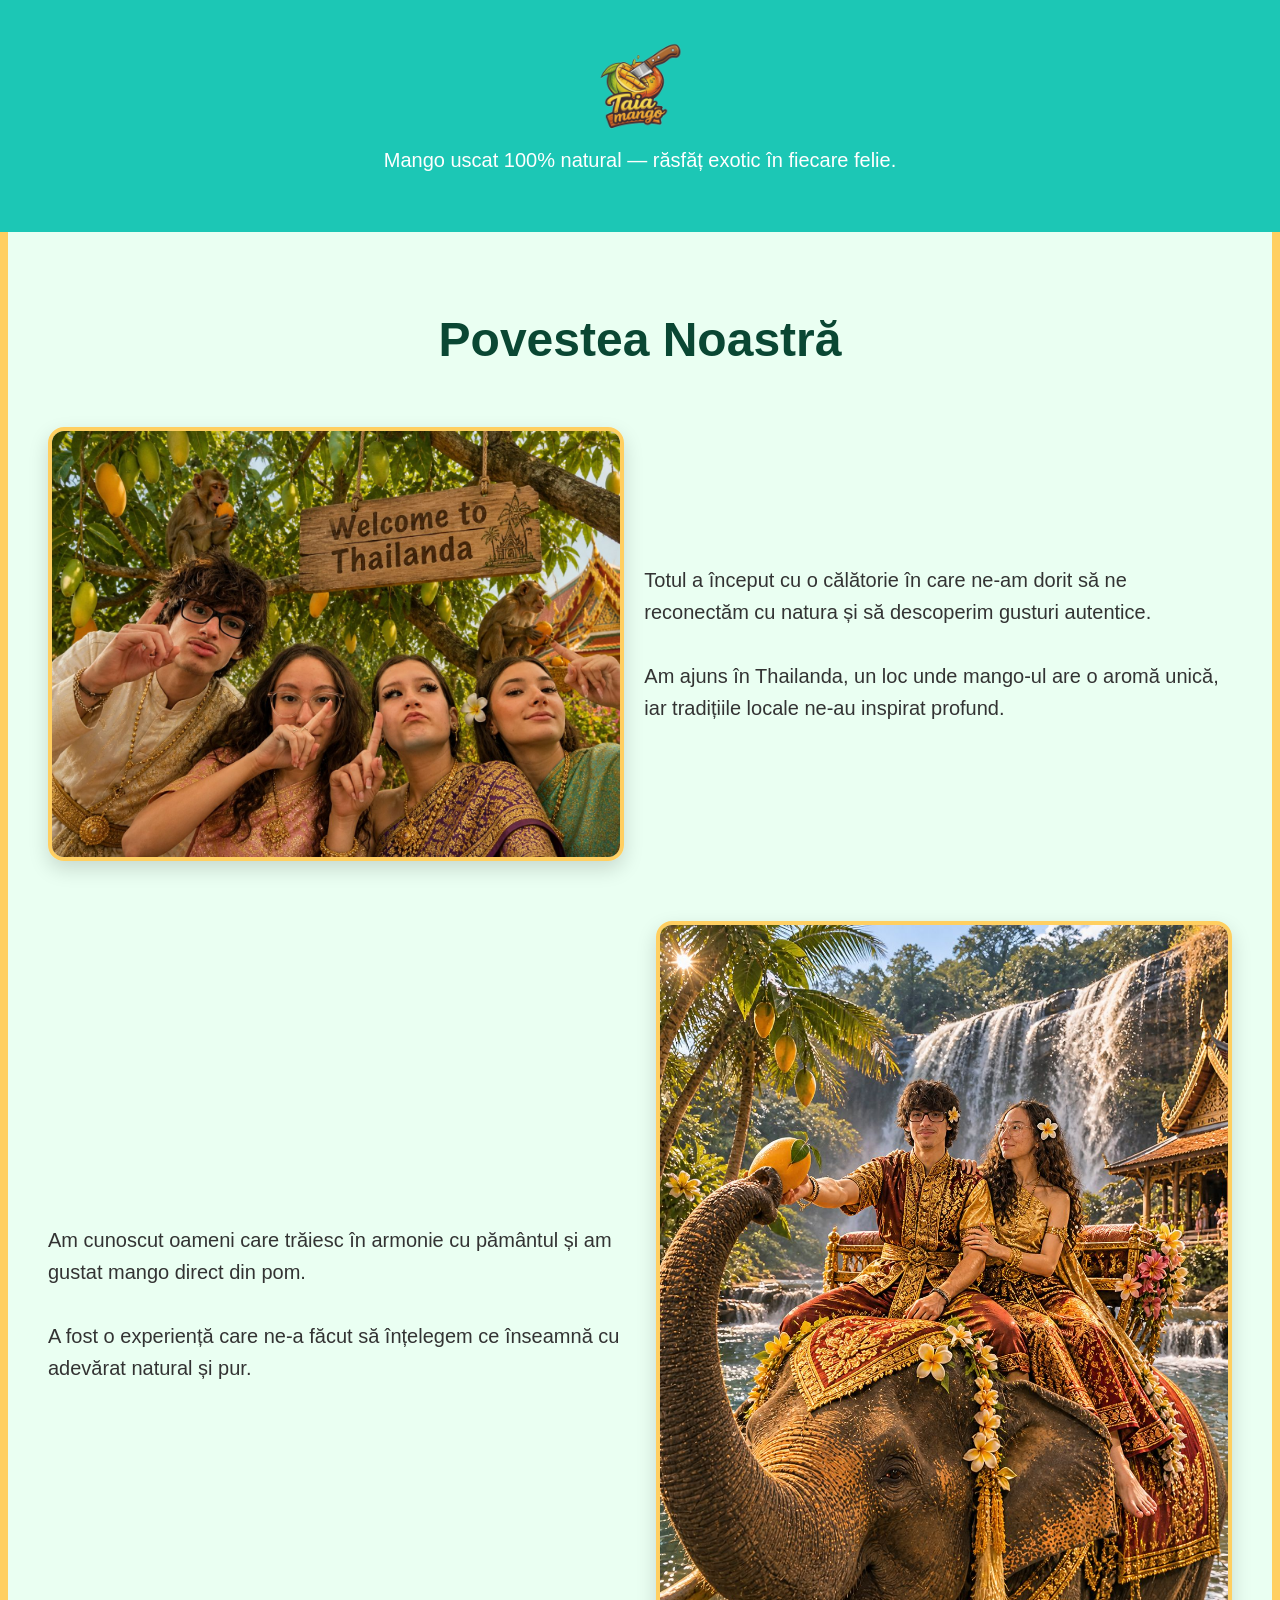
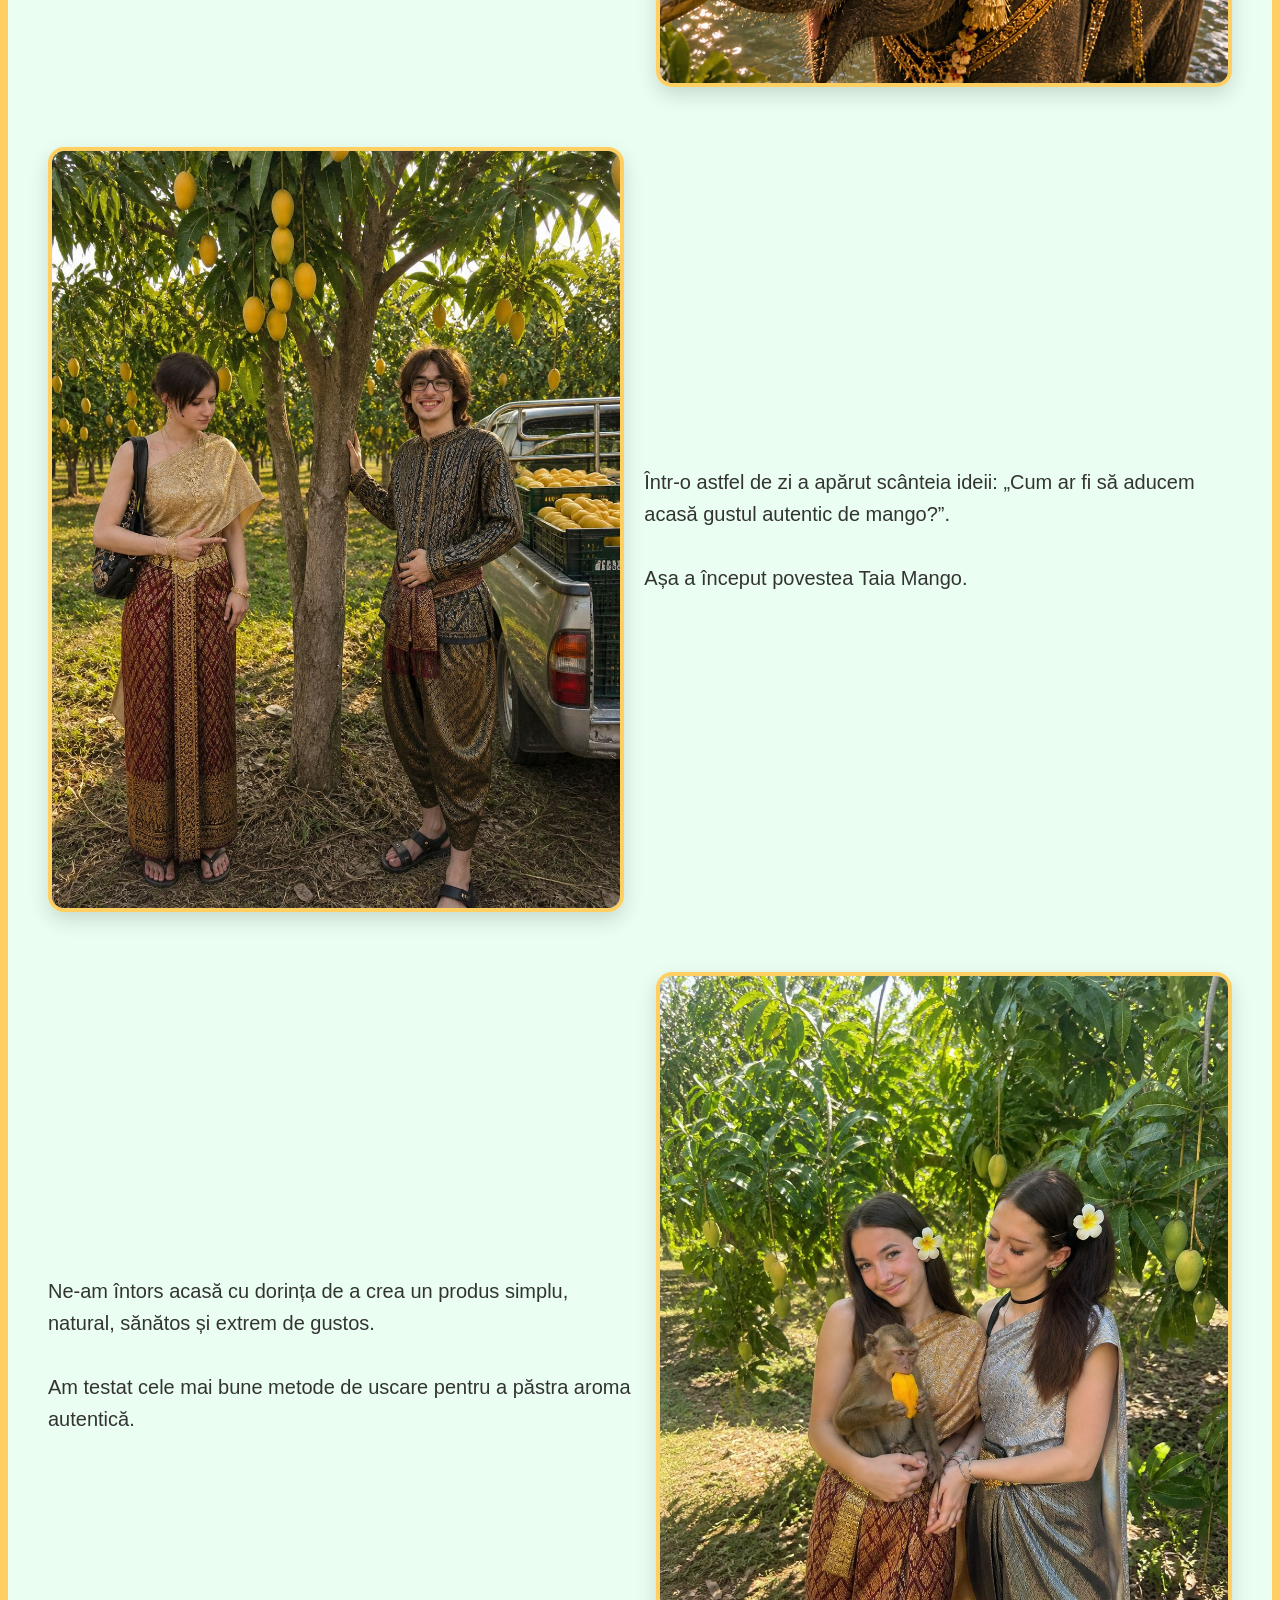
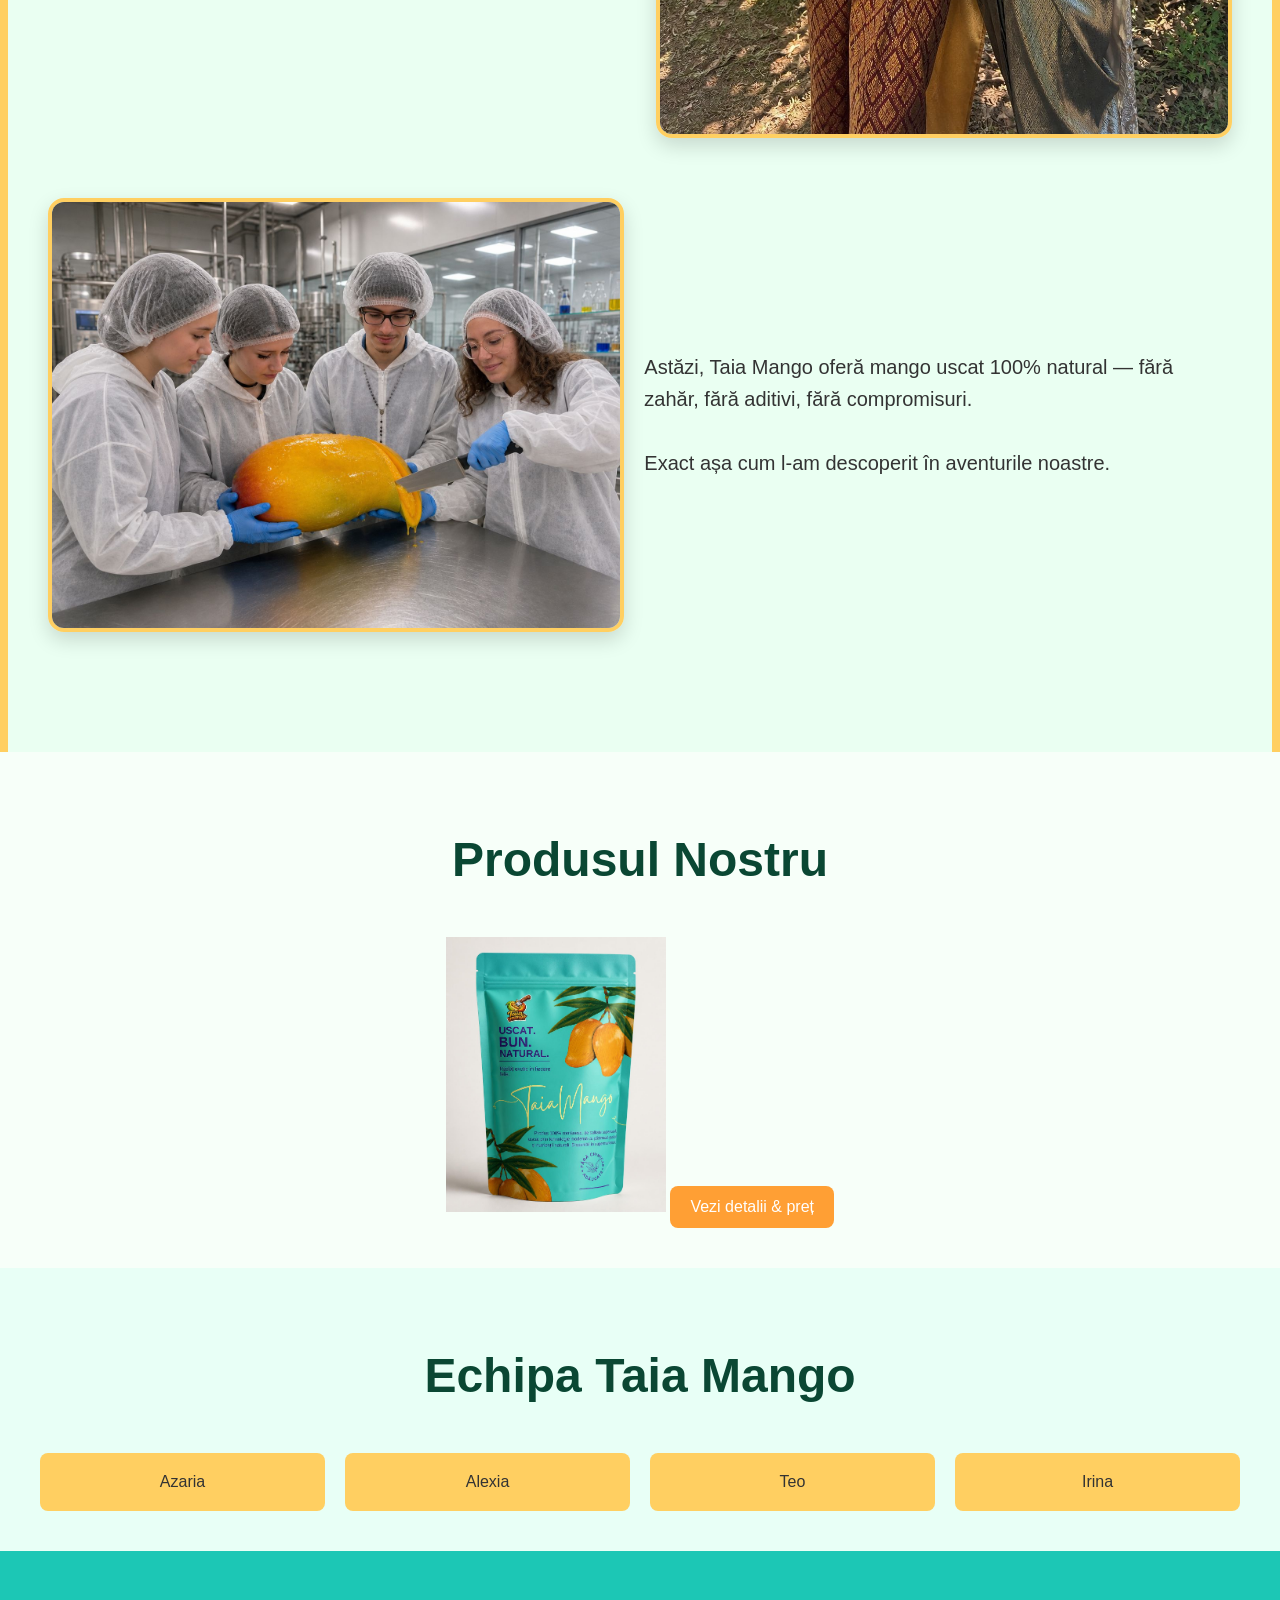
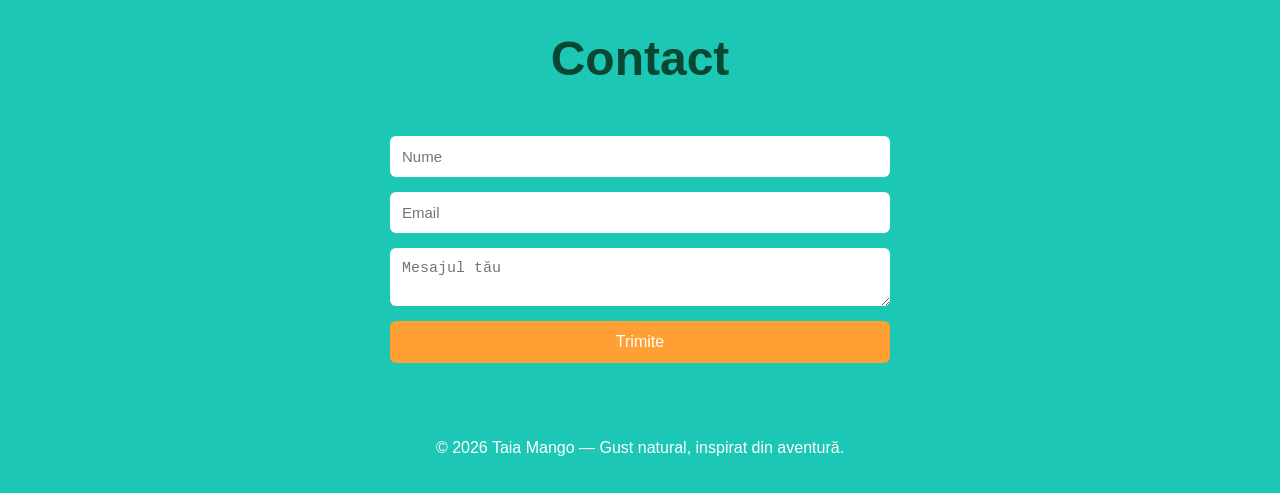
<file: index.html>
<!DOCTYPE html>
<html lang="ro">
<head>
    <meta charset="UTF-8">
    <meta name="viewport" content="width=device-width, initial-scale=1.0">
    <title>Taia Mango</title>
    <link rel="stylesheet" href="style.css">
</head>
<body>

    <!-- HEADER + LOGO -->
    <header>
        <img src="logo.png" alt="Taia Mango" class="logo">
        <p class="subtitle">Mango uscat 100% natural — răsfăț exotic în fiecare felie.</p>
    </header>


    <!-- POVESTEA AFACERII -->
    <section class="story-section">
        
        <h2 class="story-title">Povestea Noastră</h2>

        <div class="story-block">
            <img src="poza1.webp" class="story-img">
            <p class="story-text" style="font-size: 20px;">
                Totul a început cu o călătorie în care ne-am dorit să ne reconectăm cu natura și să descoperim gusturi autentice.<br><br>
                Am ajuns în Thailanda, un loc unde mango-ul are o aromă unică, iar tradițiile locale ne-au inspirat profund.
            </p>
        </div>

        <div class="story-block reverse">
            <img src="poza2.webp" class="story-img">
            <p class="story-text" style="font-size: 20px;">
                Am cunoscut oameni care trăiesc în armonie cu pământul și am gustat mango direct din pom.<br><br>
                A fost o experiență care ne-a făcut să înțelegem ce înseamnă cu adevărat natural și pur.
            </p>
        </div>

        <div class="story-block">
            <img src="poza3.webp" class="story-img">
            <p class="story-text" style="font-size: 20px;">
                Într-o astfel de zi a apărut scânteia ideii: „Cum ar fi să aducem acasă gustul autentic de mango?”.<br><br>
                Așa a început povestea Taia Mango.
            </p>
        </div>

        <div class="story-block reverse">
            <img src="poza4.webp" class="story-img">
            <p class="story-text" style="font-size: 20px;">
                Ne-am întors acasă cu dorința de a crea un produs simplu, natural, sănătos și extrem de gustos.<br><br>
                Am testat cele mai bune metode de uscare pentru a păstra aroma autentică.
            </p>
        </div>

        <div class="story-block">
            <img src="poza5.webp" class="story-img">
            <p class="story-text" style="font-size: 20px;">
                Astăzi, Taia Mango oferă mango uscat 100% natural — fără zahăr, fără aditivi, fără compromisuri.<br><br>
                Exact așa cum l-am descoperit în aventurile noastre.
            </p>
        </div>

    </section>


    <!-- PRODUS -->
    <section class="product-section">
        <h2 class="story-title">Produsul Nostru</h2>
        <img src="produs.webp" class="product-img">
        <a href="produs.html" class="product-btn">Vezi detalii & preț</a>
    </section>


    <!-- ECHIPĂ -->
    <section class="team-section">
        <h2 class="story-title">Echipa Taia Mango</h2>

        <div class="team-grid">
            <div class="team-member">Azaria</div>
            <div class="team-member">Alexia</div>
            <div class="team-member">Teo</div>
            <div class="team-member">Irina</div>
        </div>
    </section>


    <!-- CONTACT -->
    <section class="contact-section">
        <h2 class="story-title">Contact</h2>

        <form class="contact-form">
            <input type="text" placeholder="Nume" required>
            <input type="email" placeholder="Email" required>
            <textarea placeholder="Mesajul tău" required></textarea>
            <button type="submit">Trimite</button>
        </form>
    </section>


    <!-- FOOTER -->
    <footer>
        <p>© 2026 Taia Mango — Gust natural, inspirat din aventură.</p>
    </footer>

</body>
</html>
</file>
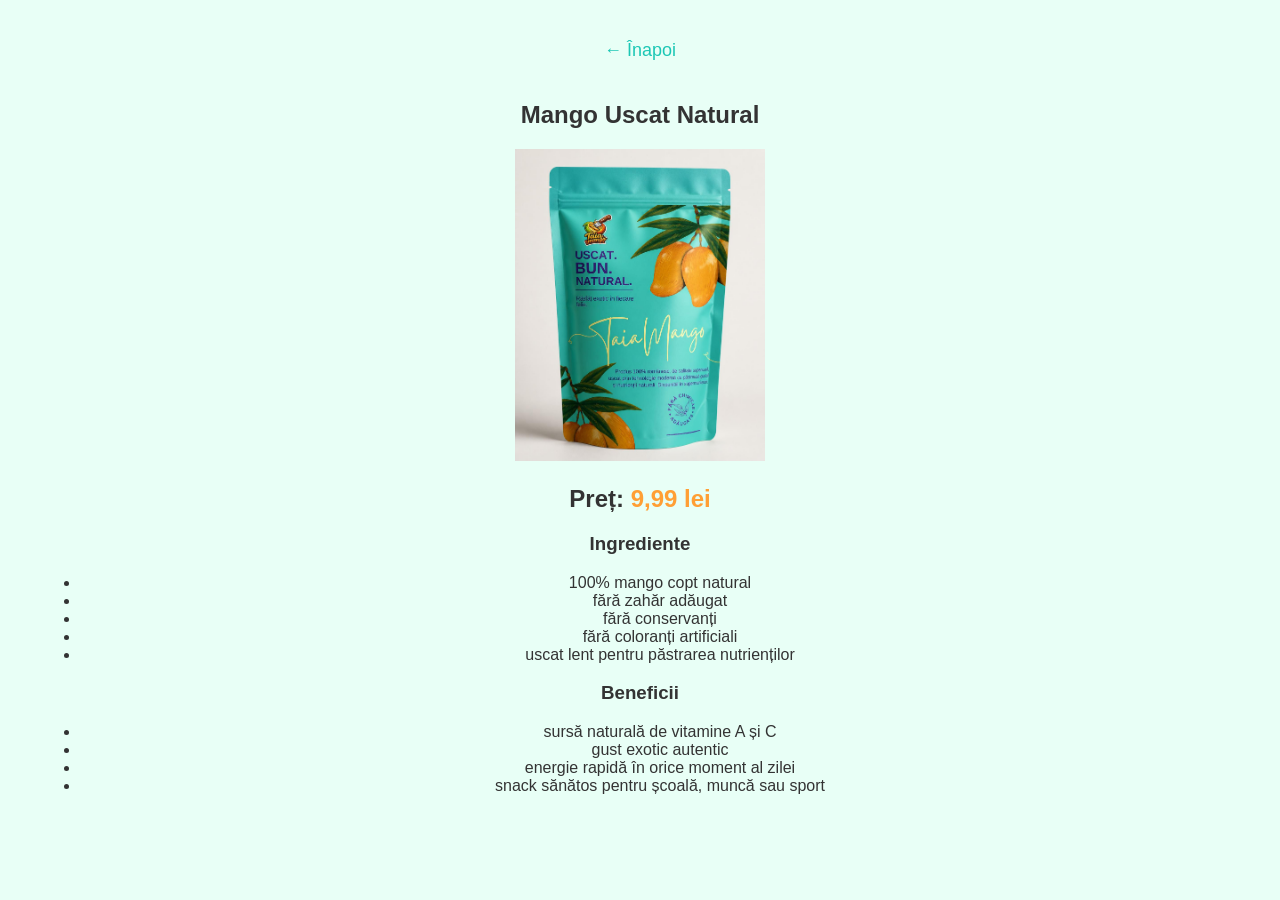
<file: produs.html>
<!DOCTYPE html>
<html lang="ro">
<head>
    <meta charset="UTF-8">
    <meta name="viewport" content="width=device-width, initial-scale=1.0">
    <title>Taia Mango - Produs</title>
    <link rel="stylesheet" href="style.css">
</head>
<body>

    <section class="product-page">

        <a href="index.html" class="back-btn">← Înapoi</a>

        <h1>Mango Uscat Natural</h1>
        <img src="produs.webp" class="product-page-img">

        <h2>Preț: <span class="price">9,99 lei</span></h2>

        <h3>Ingrediente</h3>
        <ul>
            <li>100% mango copt natural</li>
            <li>fără zahăr adăugat</li>
            <li>fără conservanți</li>
            <li>fără coloranți artificiali</li>
            <li>uscat lent pentru păstrarea nutrienților</li>
        </ul>

        <h3>Beneficii</h3>
        <ul>
            <li>sursă naturală de vitamine A și C</li>
            <li>gust exotic autentic</li>
            <li>energie rapidă în orice moment al zilei</li>
            <li>snack sănătos pentru școală, muncă sau sport</li>
        </ul>

    </section>

</body>
</html>
</file>
<file: style.css>
body {
    margin: 0;
    font-family: Arial, sans-serif;
    background: #e8fff6;
    color: #333;
}

/* HEADER */
header {
    text-align: center;
    padding: 40px 20px;
    background: #1cc7b5;
    color: white;
}

.logo {
    width: 130px;
}

.subtitle {
    font-size: 20px;
    margin-top: 10px;
}

/* POVESTE */
.story-section {
    padding: 40px;
}

.story-section h2 {
    text-align: center;
    margin-bottom: 30px;
}

.story-block {
    display: flex;
    align-items: center;
    margin-bottom: 40px;
    gap: 20px;
}

.story-block.reverse {
    flex-direction: row-reverse;
}

.story-img {
    width: 45%;
    border-radius: 12px;
}

/* PRODUS */
.product-section {
    text-align: center;
    padding: 40px;
    background: #f7fff9;
}

.product-img {
    width: 220px;
}

.product-btn {
    display: inline-block;
    margin-top: 20px;
    background: #ff9f34;
    color: white;
    padding: 12px 20px;
    text-decoration: none;
    border-radius: 8px;
}

/* ECHIPĂ */
.team-section {
    padding: 40px;
}

.team-grid {
    display: grid;
    grid-template-columns: repeat(4, 1fr);
    gap: 20px;
}

.team-member {
    background: #ffcf61;
    padding: 20px;
    text-align: center;
    border-radius: 8px;
}

/* CONTACT */
.contact-section {
    padding: 40px;
    background: #1cc7b5;
    color: white;
}

.contact-form {
    max-width: 500px;
    margin: auto;
    display: flex;
    flex-direction: column;
    gap: 15px;
}

.contact-form input,
.contact-form textarea {
    padding: 12px;
    border: none;
    border-radius: 6px;
    font-size: 15px;
}

button {
    padding: 12px;
    background: #ff9f34;
    border: none;
    border-radius: 6px;
    color: white;
    font-size: 16px;
}

/* PRODUCT PAGE */
.product-page {
    padding: 40px;
    text-align: center;
}

.back-btn {
    display: inline-block;
    margin-bottom: 20px;
    text-decoration: none;
    color: #1cc7b5;
    font-size: 18px;
}

.product-page-img {
    width: 250px;
}

.price {
    color: #ff9f34;
    font-weight: bold;
    font-size: 24px;
}

/* FOOTER */
footer {
    text-align: center;
    padding: 20px;
    background: #1cc7b5;
    color: white;
}
.story-title {
    font-size: 48px;
    font-weight: bold;
    text-align: center;
    margin-bottom: 50px;
    color: #0a4733;
}

/* Text mai mare + mai lat */
.story-block p {
    font-size: 22px;
    line-height: 1.6;
    max-width: 650px;
    margin: auto;
}

/* Decor tropical la imagini */
.story-img {
    width: 48%;
    border-radius: 16px;
    box-shadow: 0px 8px 20px rgba(0,0,0,0.15);
    border: 4px solid #ffcf61;
}

/* Mai mult spațiu între blocuri */
.story-block {
    margin: 60px 0;
}

/* Linii decorative (ramuri) */
.story-section {
    background: #eafff2;
    padding-bottom: 60px;
    border-left: 8px solid #ffcf61;
    border-right: 8px solid #ffcf61;
}
@media (max-width: 900px) {

    .story-block {
        flex-direction: column !important;
        text-align: center !important;
        padding: 0 20px;
        margin-bottom: 60px;
    }

    .story-img {
        width: 90% !important;
        margin: 0 auto 25px auto !important;
    }

    .story-text {
        font-size: 22px !important;
        line-height: 1.5 !important;
        text-align: center !important;
        max-width: 100% !important;
        margin: auto !important;
    }
}
</file>
